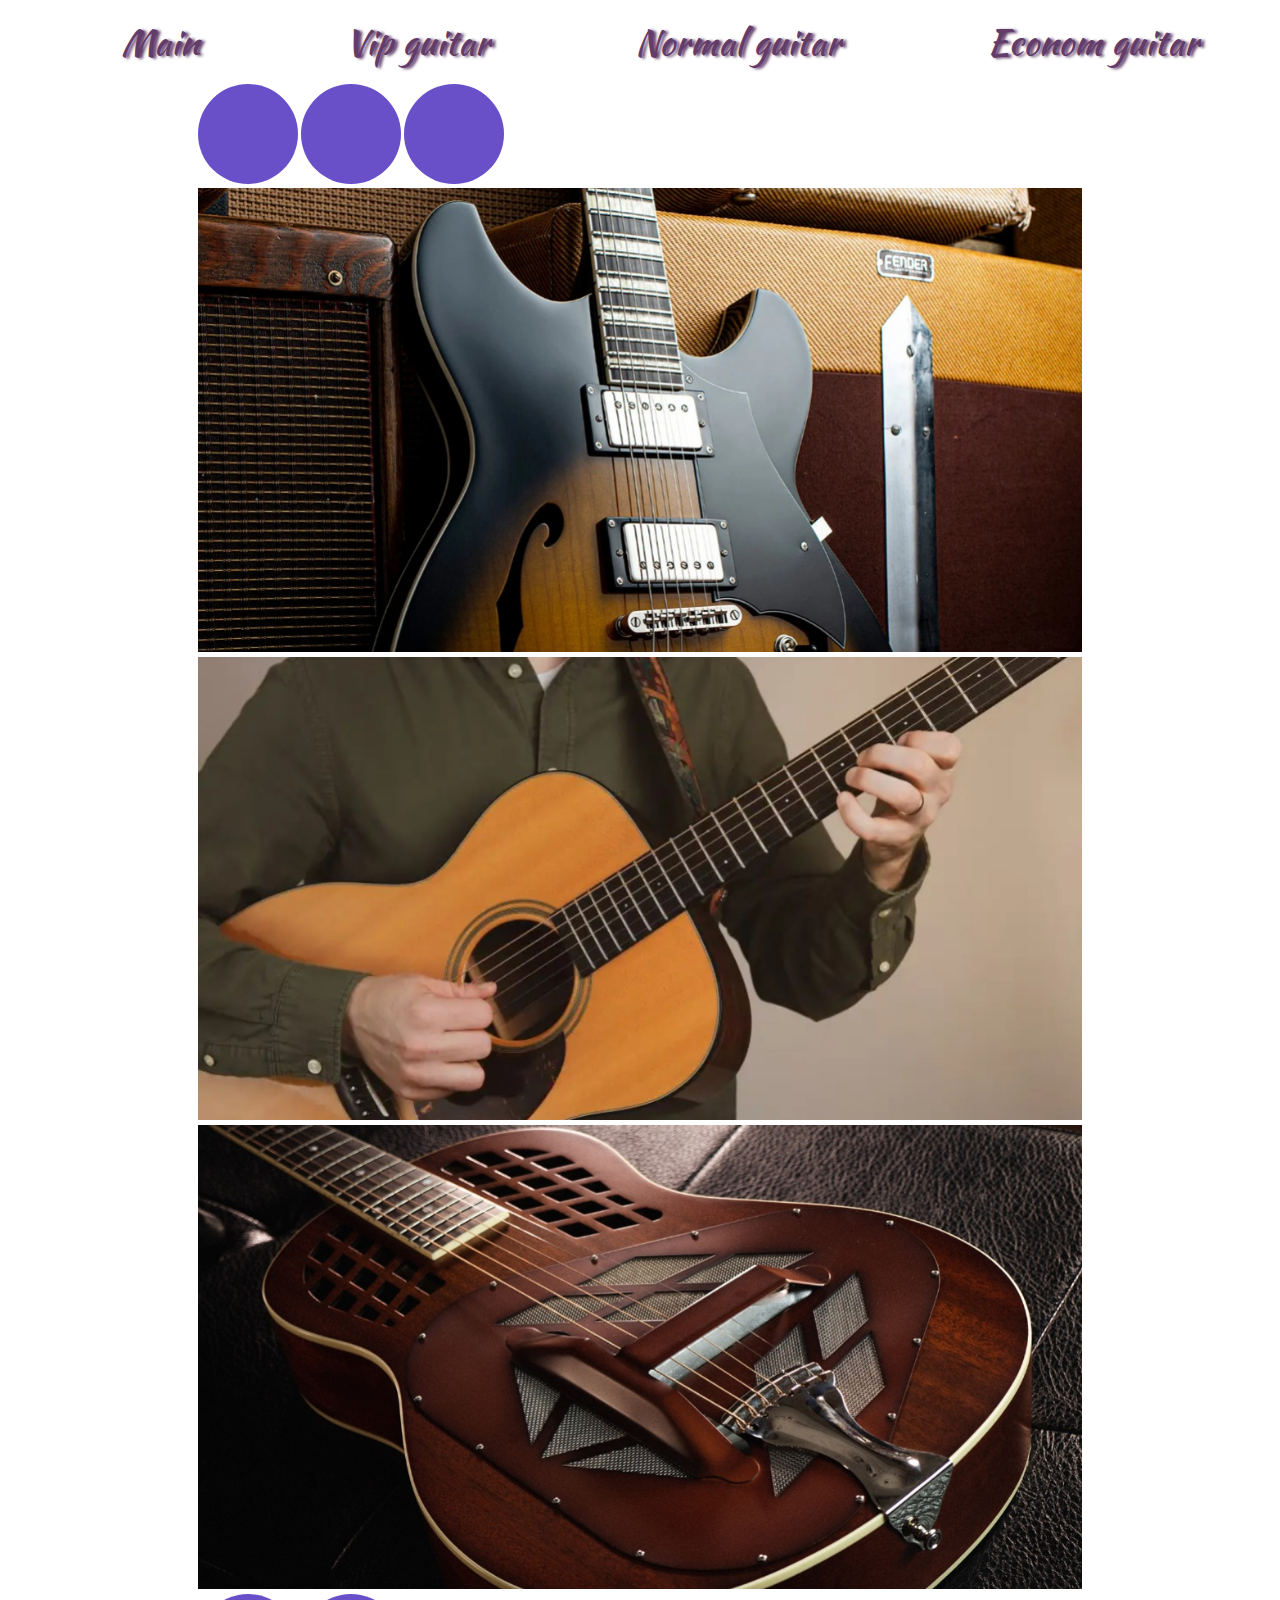
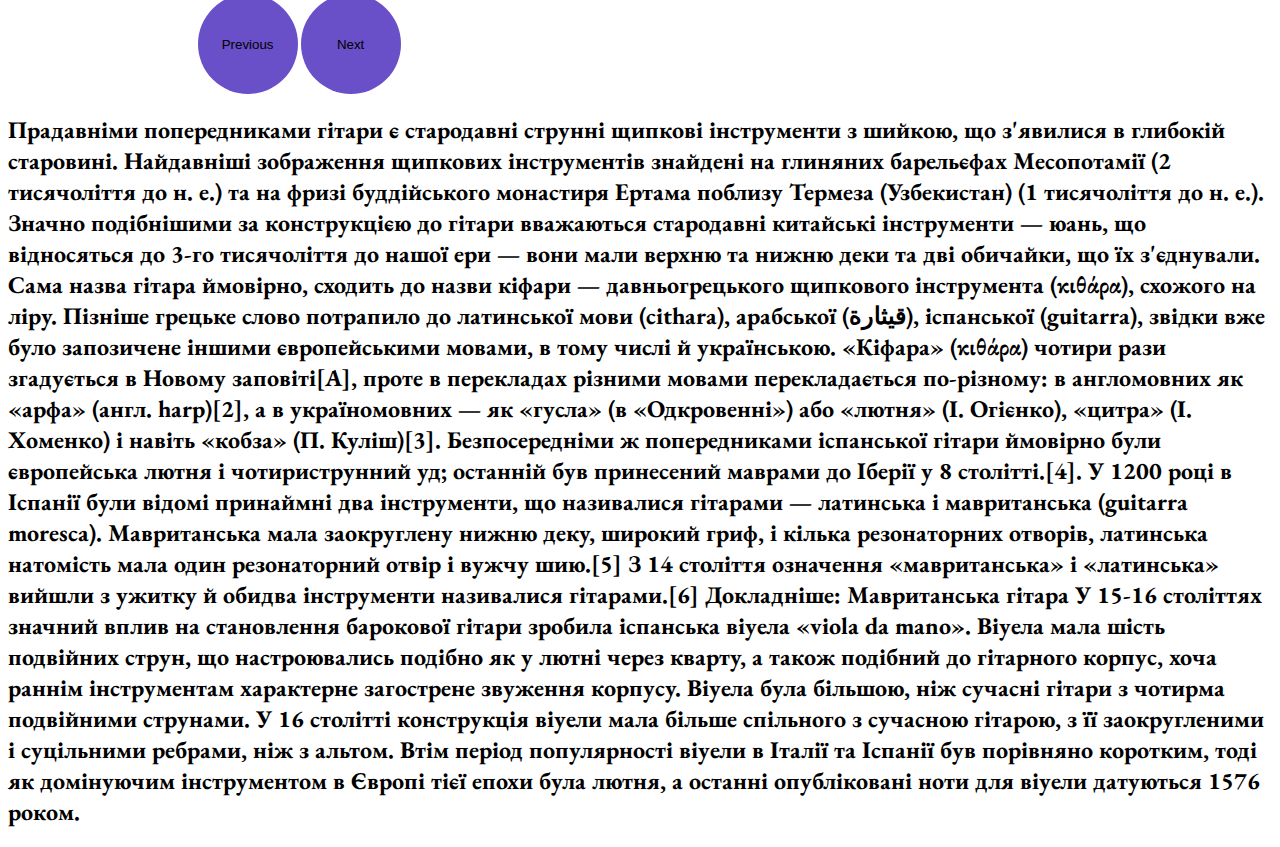
<file: index.html>
<!DOCTYPE html>
<html lang="en">

<head>
    <meta charset="UTF-8">
    <meta http-equiv="X-UA-Compatible" content="IE=edge">
    <meta name="viewport" content="width=, initial-scale=1.0">
    <title>VIPGUITAR</title>
    <link rel="preconnect" href="https://fonts.googleapis.com">
    <link rel="preconnect" href="https://fonts.gstatic.com" crossorigin>
    <link href="https://fonts.googleapis.com/css2?family=Kaushan+Script&display=swap" rel="stylesheet">

    <link href="https://cdn.jsdelivr.net/npm/bootstrap@5.0.2/dist/css/bootstrap.min.css" rel="stylesheet" integrity="sha384-EVSTQN3/azprG1Anm3QDgpJLIm9Nao0Yz1ztcQTwFspd3yD65VohhpuuCOmLASjC" crossorigin="anonymous">
    <link rel="preconnect" href="https://fonts.googleapis.com">
    <link rel="preconnect" href="https://fonts.gstatic.com" crossorigin>
    <link href="https://fonts.googleapis.com/css2?family=EB+Garamond:ital,wght@1,600&display=swap" rel="stylesheet">
    <link rel="stylesheet" href="./style/style.css">
</head>

<body>
    <header>
        <ul class="pages-list">
            <li class="pages-item">
                <a href="./index.html" class="pages-link">Main</a>
            </li>
            <li class="pages-item">
                <a href="./vip.html" class="pages-link">Vip guitar</a>
            </li>
            <li class="pages-item">
                <a href="./normal.html" class="pages-link">Normal guitar</a>
            </li>
            <li class="pages-item">
                <a href="./econom.html" class="pages-link">Econom guitar</a>
            </li>
        </ul>
    </header>
    <div id="carouselExampleIndicators" class="carousel slide main-slider" data-bs-ride="carousel">
        <div class="carousel-indicators">
          <button type="button" data-bs-target="#carouselExampleIndicators" data-bs-slide-to="0" class="active" aria-current="true" aria-label="Slide 1"></button>
          <button type="button" data-bs-target="#carouselExampleIndicators" data-bs-slide-to="1" aria-label="Slide 2"></button>
          <button type="button" data-bs-target="#carouselExampleIndicators" data-bs-slide-to="2" aria-label="Slide 3"></button>
        </div>
        <div class="carousel-inner">
          <div class="carousel-item active">
            <img src="./images/main.jpeg" class="d-block w-100" alt="...">
          </div>
          <div class="carousel-item">
            <img src="./images/main1.jpeg" class="d-block w-100" alt="...">
          </div>
          <div class="carousel-item">
            <img src="./images/main2.jpeg" class="d-block w-100" alt="...">
          </div>
        </div>
        <button class="carousel-control-prev" type="button" data-bs-target="#carouselExampleIndicators" data-bs-slide="prev">
          <span class="carousel-control-prev-icon" aria-hidden="true"></span>
          <span class="visually-hidden">Previous</span>
        </button>
        <button class="carousel-control-next" type="button" data-bs-target="#carouselExampleIndicators" data-bs-slide="next">
          <span class="carousel-control-next-icon" aria-hidden="true"></span>
          <span class="visually-hidden">Next</span>
        </button>
      </div>
    <!-- <div class="box-style">
        <h1 class="main-title">Top guitar</h1>
    </div> -->
    <article class="main-article">
        <!-- <img class="main-photo" src="./images/main.jpeg" alt="Їжа"> -->

        <h2>
            Прадавніми попередниками гітари є стародавні струнні щипкові інструменти з шийкою, що
            з'явилися в глибокій старовині. Найдавніші зображення щипкових інструментів знайдені на глиняних барельєфах
            Месопотамії (2 тисячоліття до н. е.) та на фризі буддійського монастиря Ертама поблизу Термеза (Узбекистан)
            (1 тисячоліття до н. е.). Значно подібнішими за конструкцією до гітари вважаються стародавні китайські
            інструменти — юань, що відносяться до 3-го тисячоліття до нашої ери — вони мали верхню та нижню деки та дві
            обичайки, що їх з'єднували.

            Сама назва гітара ймовірно, сходить до назви кіфари — давньогрецького щипкового інструмента (κιθάρα),
            схожого на ліру. Пізніше грецьке слово потрапило до латинської мови (cithara), арабської (قيثارة),
            іспанської (guitarra), звідки вже було запозичене іншими європейськими мовами, в тому числі й українською.

            «Кіфара» (κιθάρα) чотири рази згадується в Новому заповіті[A], проте в перекладах різними мовами
            перекладається по-різному: в англомовних як «арфа» (англ. harp)[2], а в україномовних — як «гусла» (в
            «Одкровенні») або «лютня» (І. Огієнко), «цитра» (І. Хоменко) і навіть «кобза» (П. Куліш)[3].

            Безпосередніми ж попередниками іспанської гітари ймовірно були європейська лютня і чотириструнний уд;
            останній був принесений маврами до Іберії у 8 столітті.[4].

            У 1200 році в Іспанії були відомі принаймні два інструменти, що називалися гітарами — латинська і
            мавританська (guitarra moresca). Мавританська мала заокруглену нижню деку, широкий гриф, і кілька
            резонаторних отворів, латинська натомість мала один резонаторний отвір і вужчу шию.[5] З 14 століття
            означення «мавританська» і «латинська» вийшли з ужитку й обидва інструменти називалися гітарами.[6]

            Докладніше: Мавританська гітара
            У 15-16 століттях значний вплив на становлення барокової гітари зробила іспанська віуела «viola da mano».
            Віуела мала шість подвійних струн, що настроювались подібно як у лютні через кварту, а також подібний до
            гітарного корпус, хоча раннім інструментам характерне загострене звуження корпусу. Віуела була більшою, ніж
            сучасні гітари з чотирма подвійними струнами. У 16 столітті конструкція віуели мала більше спільного з
            сучасною гітарою, з її заокругленими і суцільними ребрами, ніж з альтом. Втім період популярності віуели в
            Італії та Іспанії був порівняно коротким, тоді як домінуючим інструментом в Європі тієї епохи була лютня, а
            останні опубліковані ноти для віуели датуються 1576 роком.</h2>

    </article>


    <script src="https://cdn.jsdelivr.net/npm/@popperjs/core@2.9.2/dist/umd/popper.min.js" integrity="sha384-IQsoLXl5PILFhosVNubq5LC7Qb9DXgDA9i+tQ8Zj3iwWAwPtgFTxbJ8NT4GN1R8p" crossorigin="anonymous"></script>
    <script src="https://cdn.jsdelivr.net/npm/bootstrap@5.0.2/dist/js/bootstrap.min.js" integrity="sha384-cVKIPhGWiC2Al4u+LWgxfKTRIcfu0JTxR+EQDz/bgldoEyl4H0zUF0QKbrJ0EcQF" crossorigin="anonymous"></script>
</body>

</html>
</file>
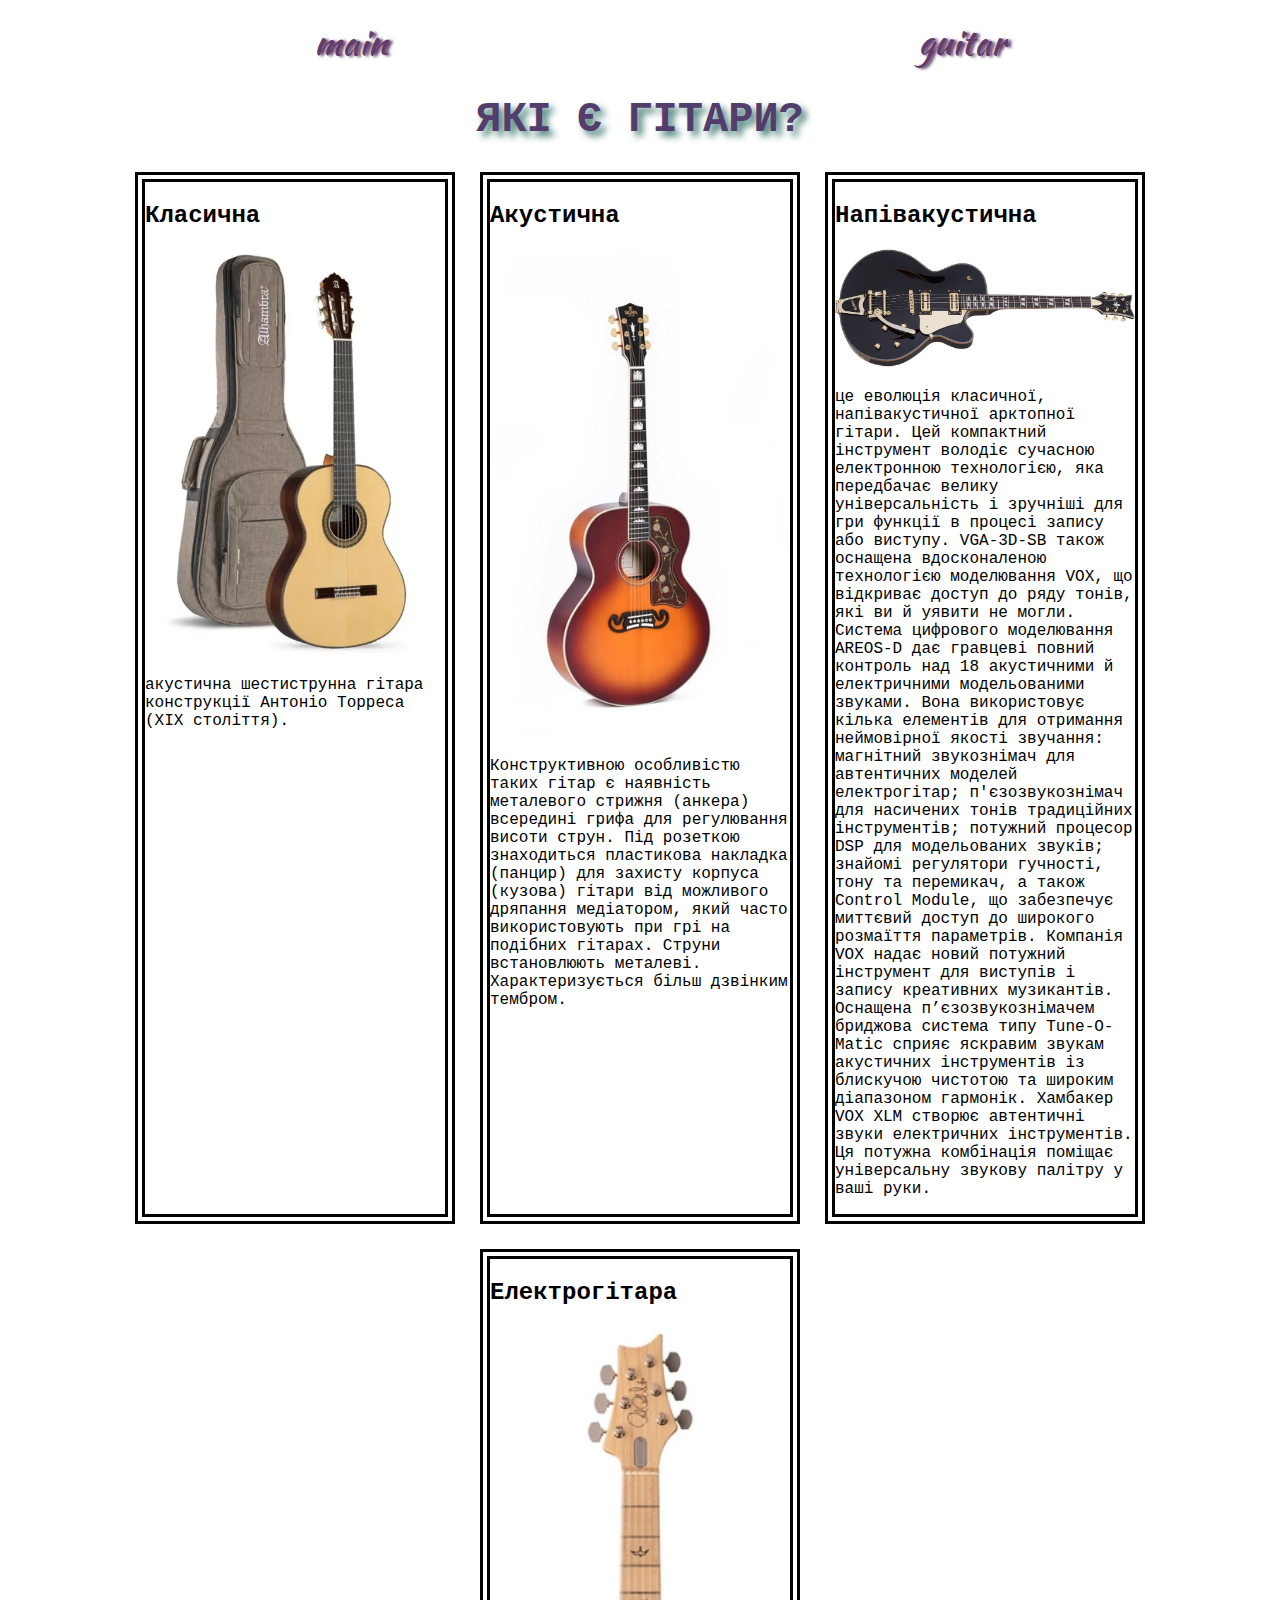
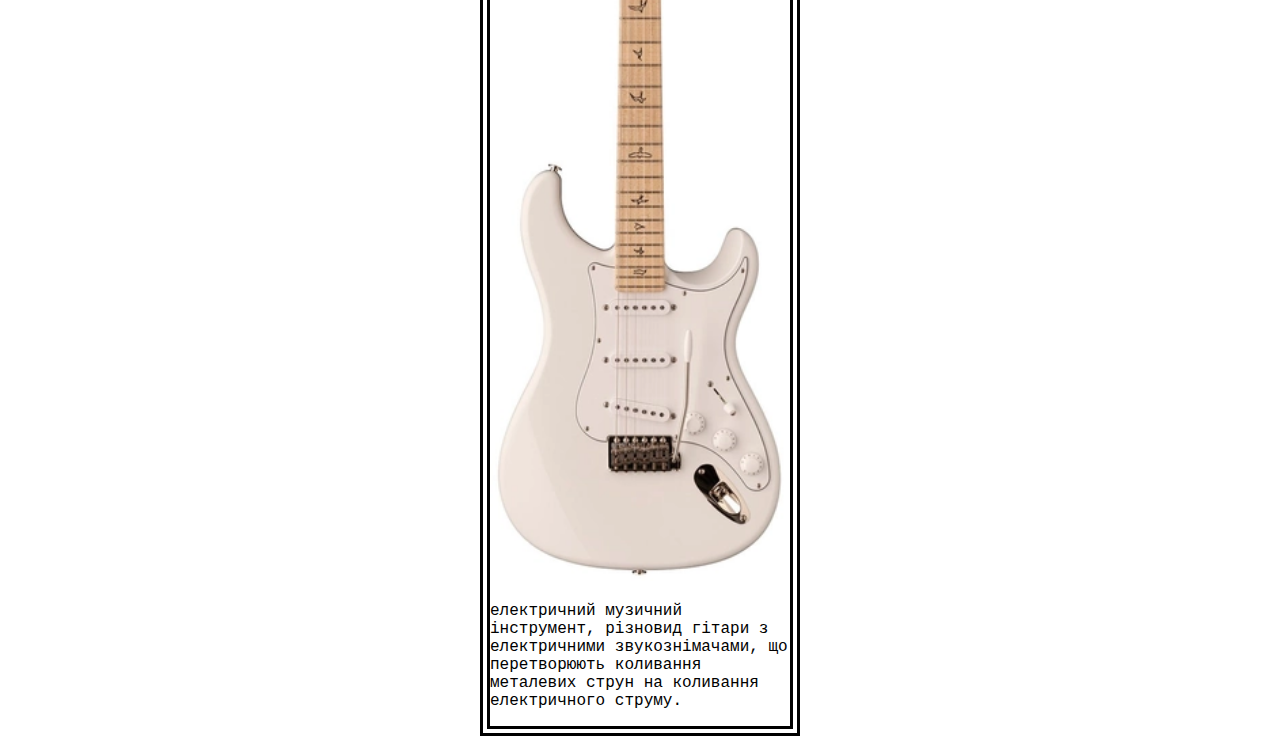
<file: breads.html>
<!DOCTYPE html>
<html lang="en">

<head>
    <meta charset="UTF-8">
    <meta http-equiv="X-UA-Compatible" content="IE=edge">
    <meta name="viewport" content="width=device-width, initial-scale=1.0">
    <title>Document</title>
    <link rel="preconnect" href="https://fonts.googleapis.com">
    <link rel="preconnect" href="https://fonts.gstatic.com" crossorigin>
    <link href="https://fonts.googleapis.com/css2?family=Kaushan+Script&display=swap" rel="stylesheet">
    <link rel="stylesheet" href="./style/style.css">
</head>

<body>
    <header>
        <ul class="pages-list">
            <li class="pages-item">
                <a href="./index.html" class="pages-link">main</a>
            </li>
            <li class="pages-item">
                <a href="./breads.html" class="pages-link">guitar</a>
            </li>
        </ul>
    </header>

    <body>
        <h1 class="main-title">Які є гітари?</h1>
        <ul class="top-dish">
            <li class="card-dish">
                <article>
                    <h2>Класична</h2>
                    <img src="./images/top1.jpeg" alt="класична">
                    <p>акустична шестиструнна гітара конструкції Антоніо Торреса (XIX століття).</p>
                    <a target="_blank" href=""></a>
                </article>
                <div class="overlay">
                    <button><a href="https://rozetka.com.ua/369134463/p369134463/"><h2>Купити Зараз</h2></a></button>
                </div>
            </li>

            <li class="card-dish">
                <article>
                    <h2>Акустична</h2>
                    <img src="./images/top2.jpeg" alt="Акустична">
                    <p>Конструктивною особливістю таких гітар є наявність металевого стрижня (анкера) всередині грифа
                        для регулювання висоти струн. Під розеткою знаходиться пластикова накладка (панцир) для захисту
                        корпуса (кузова) гітари від можливого дряпання медіатором, який часто використовують при грі на
                        подібних гітарах. Струни встановлюють металеві. Характеризується більш дзвінким тембром.
                    </p>
                    <a target="_blank" href=""></a>
                </article>
                <div class="overlay">
                    <button><a href="https://rozetka.com.ua/353524014/p353524014/"><h2>Купити Зараз</h2></a></button>
                </div>
            </li>



            <li class="card-dish">
                <article>
                    <h2>Напівакустична</h2>
                    <img src="./images/top3.jpeg" alt="Напівакустична">
                    <p>це еволюція класичної, напівакустичної арктопної гітари. Цей компактний інструмент володіє
                        сучасною електронною технологією, яка передбачає велику універсальність і зручніші для гри
                        функції в процесі запису або виступу. VGA-3D-SB також оснащена вдосконаленою технологією
                        моделювання VOX, що відкриває доступ до ряду тонів, які ви й уявити не могли.

                        Система цифрового моделювання AREOS-D дає гравцеві повний контроль над 18 акустичними й
                        електричними модельованими звуками. Вона використовує кілька елементів для отримання неймовірної
                        якості звучання: магнітний звукознімач для автентичних моделей електрогітар; п'єзозвукознімач
                        для насичених тонів традиційних інструментів; потужний процесор DSP для модельованих звуків;
                        знайомі регулятори гучності, тону та перемикач, а також Control Module, що забезпечує миттєвий
                        доступ до широкого розмаїття параметрів. Компанія VOX надає новий потужний інструмент для
                        виступів і запису креативних музикантів.

                        Оснащена п’єзозвукознімачем бриджова система типу Tune-O-Matic сприяє яскравим звукам акустичних
                        інструментів із блискучою чистотою та широким діапазоном гармонік. Хамбакер VOX XLM створює
                        автентичні звуки електричних інструментів. Ця потужна комбінація поміщає універсальну звукову
                        палітру у ваші руки.

                    </p>
                    <a target="_blank" href=""></a>
                </article>
                <div class="overlay">
                    <button><a href="https://muzline.ua/uk/napivakustichna-gitara-schecter-coupe-g-blk/"><h2>Купити Зараз</h2></a></button>
                </div>
            </li>

            <li class="card-dish">
                <article>
                    <h2>Електрогітара</h2>
                    <img src="./images/top4.jpeg" alt="електрогітара">
                    <p>електричний музичний інструмент, різновид гітари з електричними звукознімачами, що перетворюють
                        коливання металевих струн на коливання електричного струму.</p>
                    <a target="_blank" href=""></a>
                </article>
                <div class="overlay">
                    <button><a href="https://rozetka.com.ua/360521367/p360521367/"><h2>Купити Зараз</h2></a></button>
                </div>
            </li>
        </ul>
        <script src="https://unpkg.com/aos@2.3.1/dist/aos.js"></script>
        <script>
            AOS.init();
        </script>
    </body>

</html>
</file>
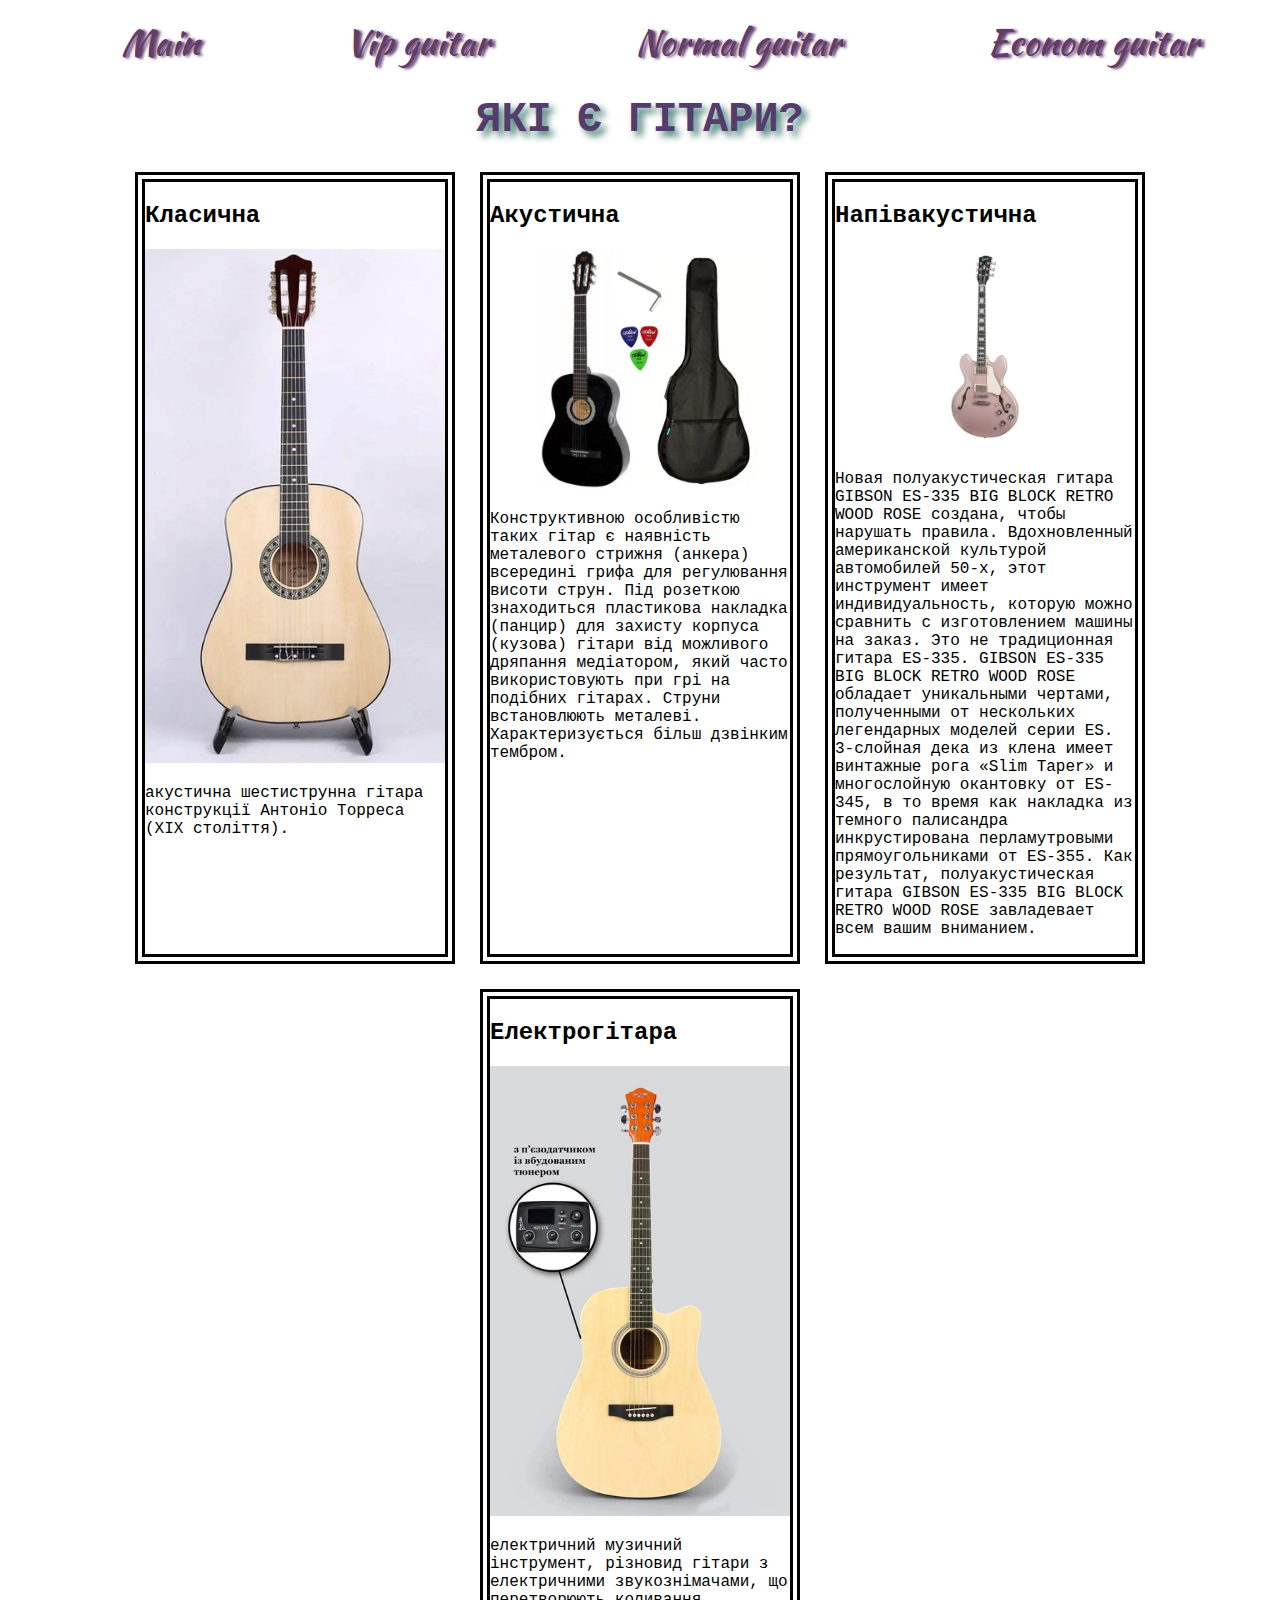
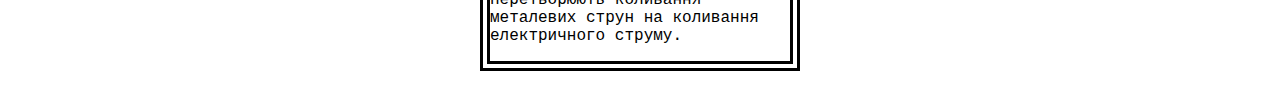
<file: econom.html>
<!DOCTYPE html>
<html lang="en">

<head>
    <meta charset="UTF-8">
    <meta http-equiv="X-UA-Compatible" content="IE=edge">
    <meta name="viewport" content="width=, initial-scale=1.0">
    <title>VIPGUITAR</title>
    <link rel="preconnect" href="https://fonts.googleapis.com">
    <link rel="preconnect" href="https://fonts.gstatic.com" crossorigin>
    <link href="https://fonts.googleapis.com/css2?family=Kaushan+Script&display=swap" rel="stylesheet">

    <link href="https://cdn.jsdelivr.net/npm/bootstrap@5.0.2/dist/css/bootstrap.min.css" rel="stylesheet" integrity="sha384-EVSTQN3/azprG1Anm3QDgpJLIm9Nao0Yz1ztcQTwFspd3yD65VohhpuuCOmLASjC" crossorigin="anonymous">
    <link rel="preconnect" href="https://fonts.googleapis.com">
    <link rel="preconnect" href="https://fonts.gstatic.com" crossorigin>
    <link href="https://fonts.googleapis.com/css2?family=EB+Garamond:ital,wght@1,600&display=swap" rel="stylesheet">
    <link rel="stylesheet" href="./style/style.css">
</head>

<body>
    <header>
        <ul class="pages-list">
            <li class="pages-item">
                <a href="./index.html" class="pages-link">Main</a>
            </li>
            <li class="pages-item">
                <a href="./vip.html" class="pages-link">Vip guitar</a>
            </li>
            <li class="pages-item">
                <a href="./normal.html" class="pages-link">Normal guitar</a>
            </li>
            <li class="pages-item">
                <a href="./econom.html" class="pages-link">Econom guitar</a>
            </li>
        </ul>
    </header>

    <body>
        <h1 class="main-title">Які є гітари?</h1>
        <ul class="top-dish">
            <li class="card-dish">
                <article>
                    <h2>Класична</h2>
                    <img src="./images/econom1.jpeg" alt="класична">
                    <p>акустична шестиструнна гітара конструкції Антоніо Торреса (XIX століття).</p>
                    <a target="_blank" href=""></a>
                </article>
                <div class="overlay">
                    <button><a href="https://rozetka.com.ua/368347611/p368347611/">
                            <h2>Купити Зараз</h2>
                        </a></button>
                </div>
            </li>

            <li class="card-dish">
                <article>
                    <h2>Акустична</h2>
                    <img src="./images/econom2.jpeg" alt="Акустична">
                    <p>Конструктивною особливістю таких гітар є наявність металевого стрижня (анкера) всередині грифа
                        для регулювання висоти струн. Під розеткою знаходиться пластикова накладка (панцир) для захисту
                        корпуса (кузова) гітари від можливого дряпання медіатором, який часто використовують при грі на
                        подібних гітарах. Струни встановлюють металеві. Характеризується більш дзвінким тембром.
                    </p>
                    <a target="_blank" href=""></a>
                </article>
                <div class="overlay">
                    <button><a href="https://rozetka.com.ua/234461965/p234461965/">
                            <h2>Купити Зараз</h2>
                        </a></button>
                </div>
            </li>



            <li class="card-dish">
                <article>
                    <h2>Напівакустична</h2>
                    <img src="./images/econom3.jpeg" alt="Напівакустична">
                    <p>Новая полуакустическая гитара GIBSON ES-335 BIG BLOCK RETRO WOOD ROSE создана, чтобы нарушать
                        правила. Вдохновленный американской культурой автомобилей 50-х, этот инструмент имеет
                        индивидуальность, которую можно сравнить с изготовлением машины на заказ. Это не традиционная
                        гитара ES-335. GIBSON ES-335 BIG BLOCK RETRO WOOD ROSE обладает уникальными чертами, полученными
                        от нескольких легендарных моделей серии ES. 3-слойная дека из клена имеет винтажные рога «Slim
                        Taper» и многослойную окантовку от ES-345, в то время как накладка из темного палисандра
                        инкрустирована перламутровыми прямоугольниками от ES-355. Как результат, полуакустическая гитара
                        GIBSON ES-335 BIG BLOCK RETRO WOOD ROSE завладевает всем вашим вниманием.

                    </p>
                    <a target="_blank" href=""></a>
                </article>
                <div class="overlay">
                    <button><a href="https://rozetka.com.ua/211320523/p211320523/">
                            <h2>Купити Зараз</h2>
                        </a></button>
                </div>
            </li>

            <li class="card-dish">
                <article>
                    <h2>Електрогітара</h2>
                    <img src="./images/econom4.jpeg" alt="електрогітара">
                    <p>електричний музичний інструмент, різновид гітари з електричними звукознімачами, що перетворюють
                        коливання металевих струн на коливання електричного струму.</p>
                    <a target="_blank" href=""></a>
                </article>
                <div class="overlay">
                    <button><a href="https://rozetka.com.ua/375646176/p375646176/">
                            <h2>Купити Зараз</h2>
                        </a></button>
                </div>
            </li>
        </ul>
        <script src="https://unpkg.com/aos@2.3.1/dist/aos.js"></script>
        <script>
            AOS.init();
        </script>
    </body>

</html>
</file>
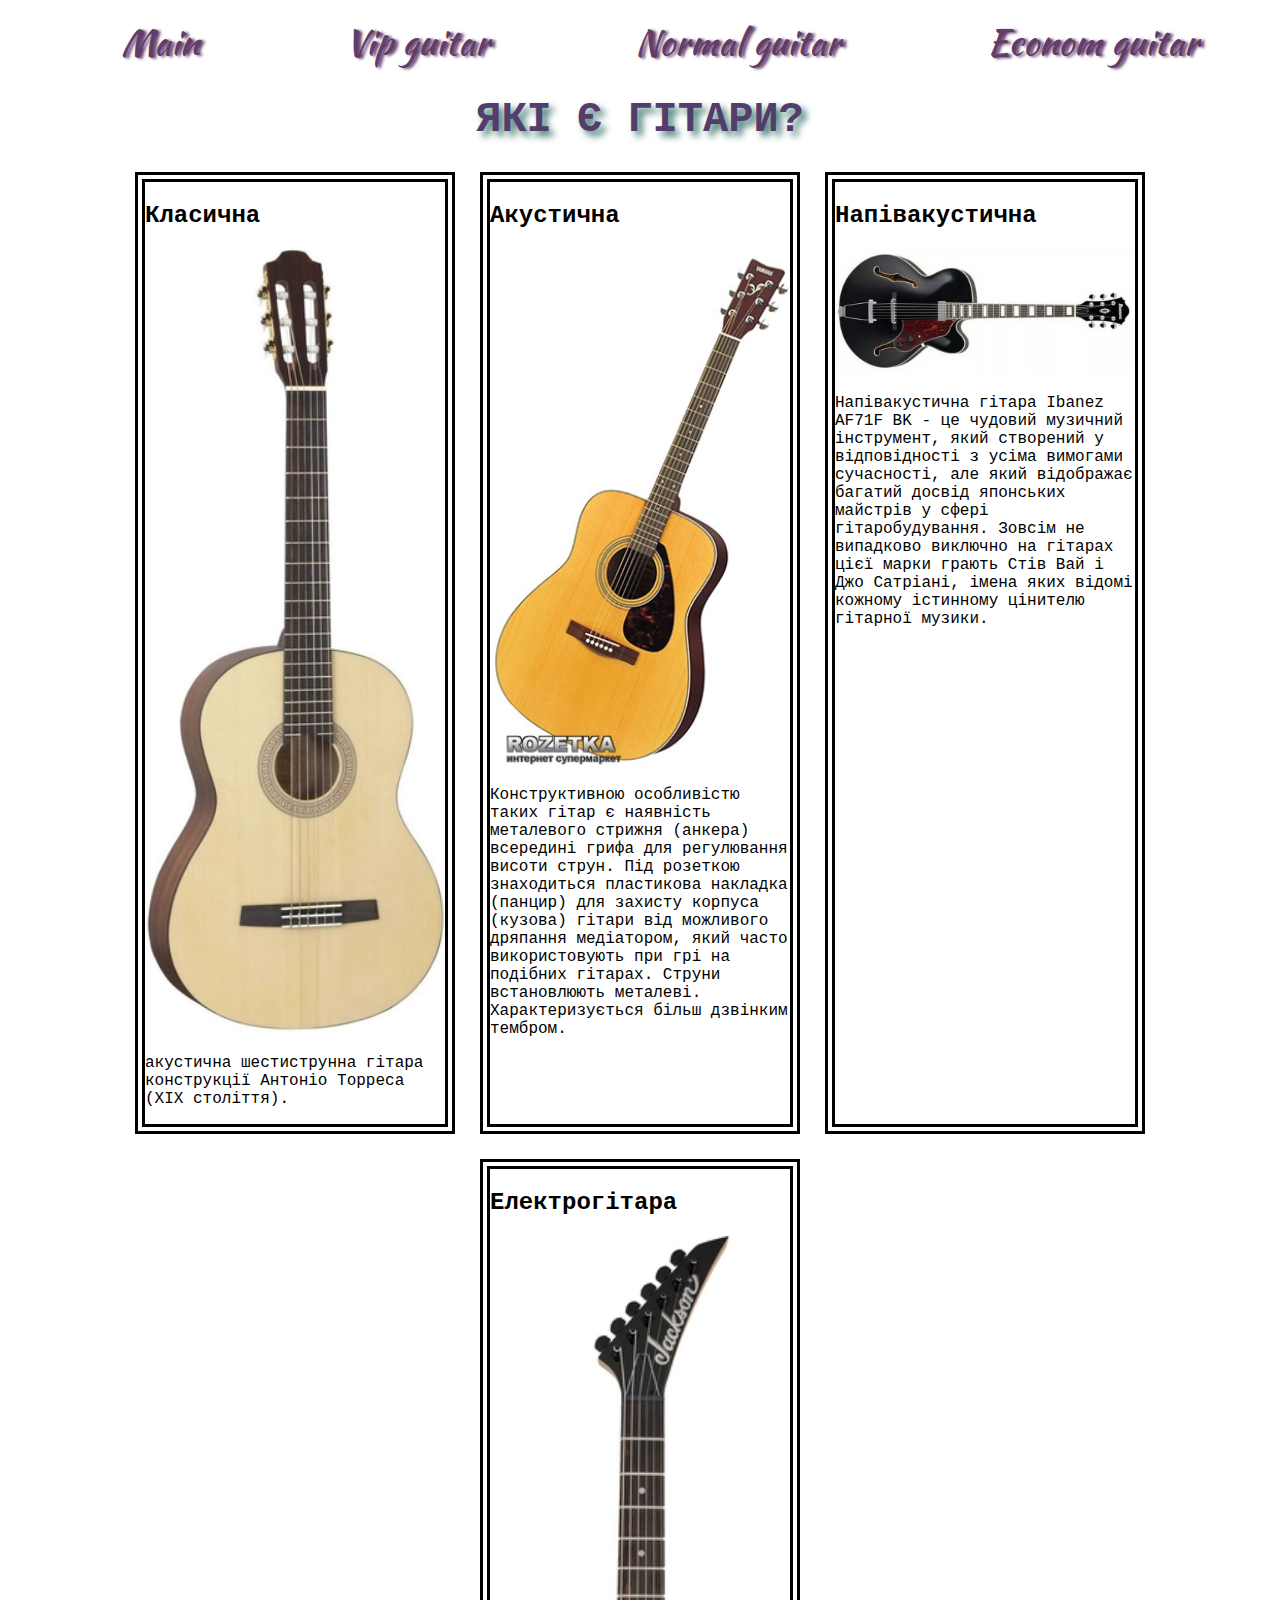
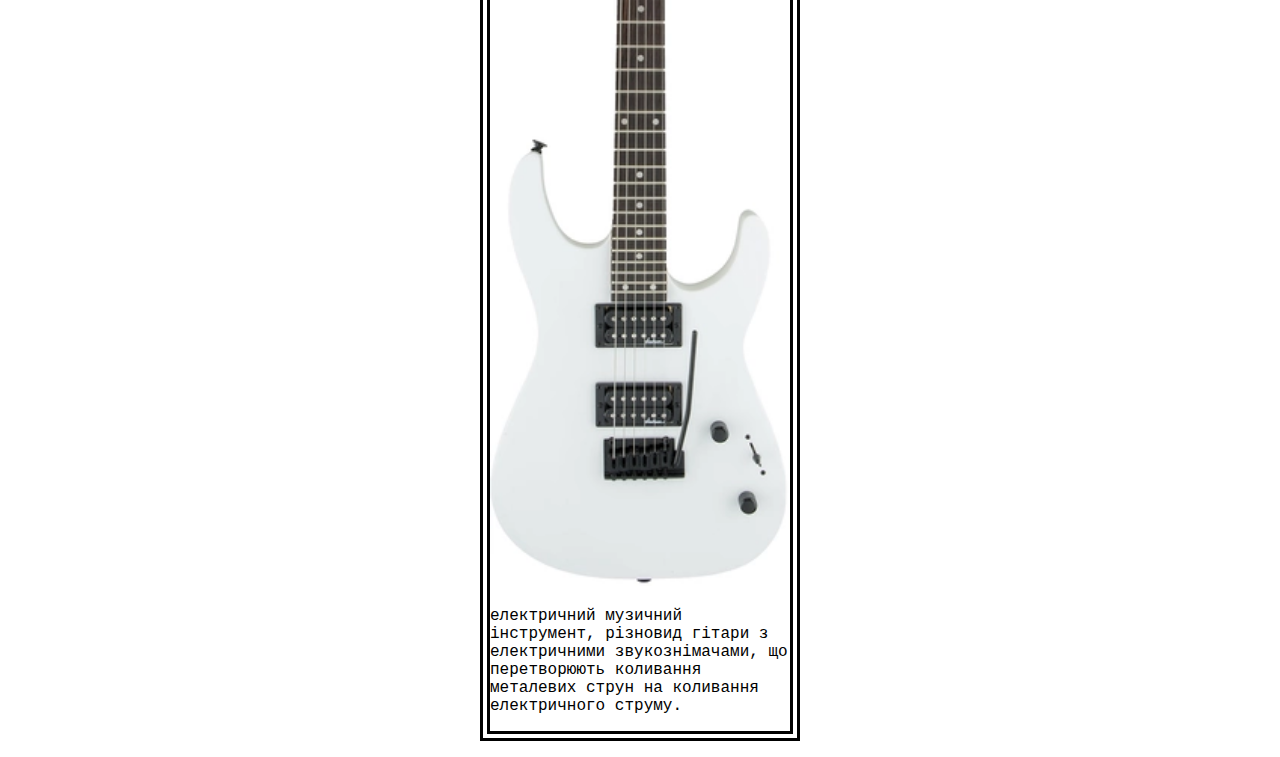
<file: normal.html>
<!DOCTYPE html>
<html lang="en">

<head>
    <meta charset="UTF-8">
    <meta http-equiv="X-UA-Compatible" content="IE=edge">
    <meta name="viewport" content="width=, initial-scale=1.0">
    <title>VIPGUITAR</title>
    <link rel="preconnect" href="https://fonts.googleapis.com">
    <link rel="preconnect" href="https://fonts.gstatic.com" crossorigin>
    <link href="https://fonts.googleapis.com/css2?family=Kaushan+Script&display=swap" rel="stylesheet">

    <link href="https://cdn.jsdelivr.net/npm/bootstrap@5.0.2/dist/css/bootstrap.min.css" rel="stylesheet" integrity="sha384-EVSTQN3/azprG1Anm3QDgpJLIm9Nao0Yz1ztcQTwFspd3yD65VohhpuuCOmLASjC" crossorigin="anonymous">
    <link rel="preconnect" href="https://fonts.googleapis.com">
    <link rel="preconnect" href="https://fonts.gstatic.com" crossorigin>
    <link href="https://fonts.googleapis.com/css2?family=EB+Garamond:ital,wght@1,600&display=swap" rel="stylesheet">
    <link rel="stylesheet" href="./style/style.css">
</head>

<body>
    <header>
        <ul class="pages-list">
            <li class="pages-item">
                <a href="./index.html" class="pages-link">Main</a>
            </li>
            <li class="pages-item">
                <a href="./vip.html" class="pages-link">Vip guitar</a>
            </li>
            <li class="pages-item">
                <a href="./normal.html" class="pages-link">Normal guitar</a>
            </li>
            <li class="pages-item">
                <a href="./econom.html" class="pages-link">Econom guitar</a>
            </li>
        </ul>
    </header>

    <body>
        <h1 class="main-title">Які є гітари?</h1>
        <ul class="top-dish">
            <li class="card-dish">
                <article>
                    <h2>Класична</h2>
                    <img src="./images/normal1.jpeg" alt="класична">
                    <p>акустична шестиструнна гітара конструкції Антоніо Торреса (XIX століття).</p>
                    <a target="_blank" href=""></a>
                </article>
                <div class="overlay">
                    <button><a href="https://rozetka.com.ua/114847981/p114847981/">
                            <h2>Купити Зараз</h2>
                        </a></button>
                </div>
            </li>

            <li class="card-dish">
                <article>
                    <h2>Акустична</h2>
                    <img src="./images/normal2.jpeg" alt="Акустична">
                    <p>Конструктивною особливістю таких гітар є наявність металевого стрижня (анкера) всередині грифа
                        для регулювання висоти струн. Під розеткою знаходиться пластикова накладка (панцир) для захисту
                        корпуса (кузова) гітари від можливого дряпання медіатором, який часто використовують при грі на
                        подібних гітарах. Струни встановлюють металеві. Характеризується більш дзвінким тембром.
                    </p>
                    <a target="_blank" href=""></a>
                </article>
                <div class="overlay">
                    <button><a href="https://rozetka.com.ua/353524014/p353524014/">
                            <h2>Купити Зараз</h2>
                        </a></button>
                </div>
            </li>



            <li class="card-dish">
                <article>
                    <h2>Напівакустична</h2>
                    <img src="./images/normal3.jpeg" alt="Напівакустична">
                    <p>
                        Напівакустична гітара Ibanez AF71F BK - це чудовий музичний інструмент, який створений у
                        відповідності з усіма вимогами сучасності, але який відображає багатий досвід японських майстрів
                        у сфері гітаробудування. Зовсім не випадково виключно на гітарах цієї марки грають Стів Вай і
                        Джо Сатріані, імена яких відомі кожному істинному цінителю гітарної музики.

                    </p>
                    <a target="_blank" href=""></a>
                </article>
                <div class="overlay">
                    <button><a href="https://muzline.ua/uk/napivakustichna-gitara-ibanez-af71f-bk/">
                            <h2>Купити Зараз</h2>
                        </a></button>
                </div>
            </li>

            <li class="card-dish">
                <article>
                    <h2>Електрогітара</h2>
                    <img src="./images/normal4.jpeg" alt="електрогітара">
                    <p>електричний музичний інструмент, різновид гітари з електричними звукознімачами, що перетворюють
                        коливання металевих струн на коливання електричного струму.</p>
                    <a target="_blank" href=""></a>
                </article>
                <div class="overlay">
                    <button><a href="https://rozetka.com.ua/367072200/p367072200/">
                            <h2>Купити Зараз</h2>
                        </a></button>
                </div>
            </li>
        </ul>
        <script src="https://unpkg.com/aos@2.3.1/dist/aos.js"></script>
        <script>
            AOS.init();
        </script>
    </body>

</html>
</file>
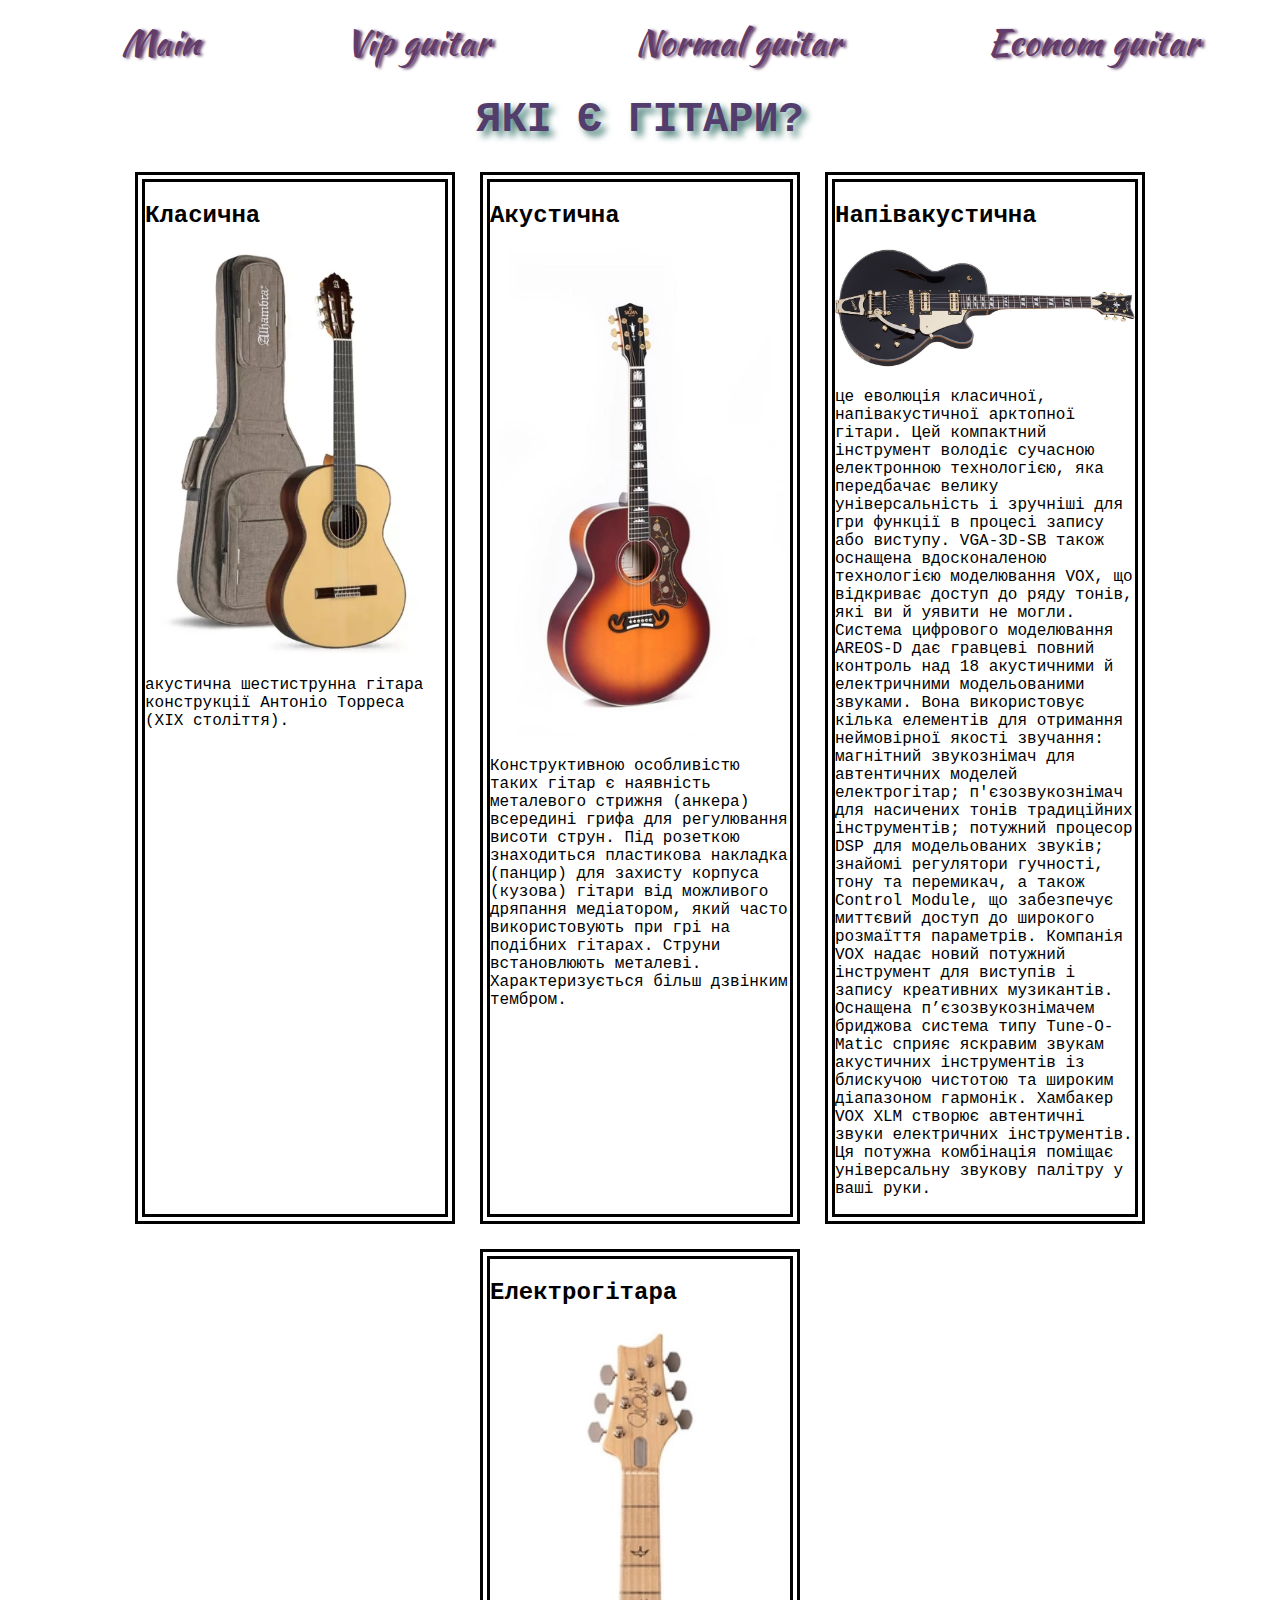
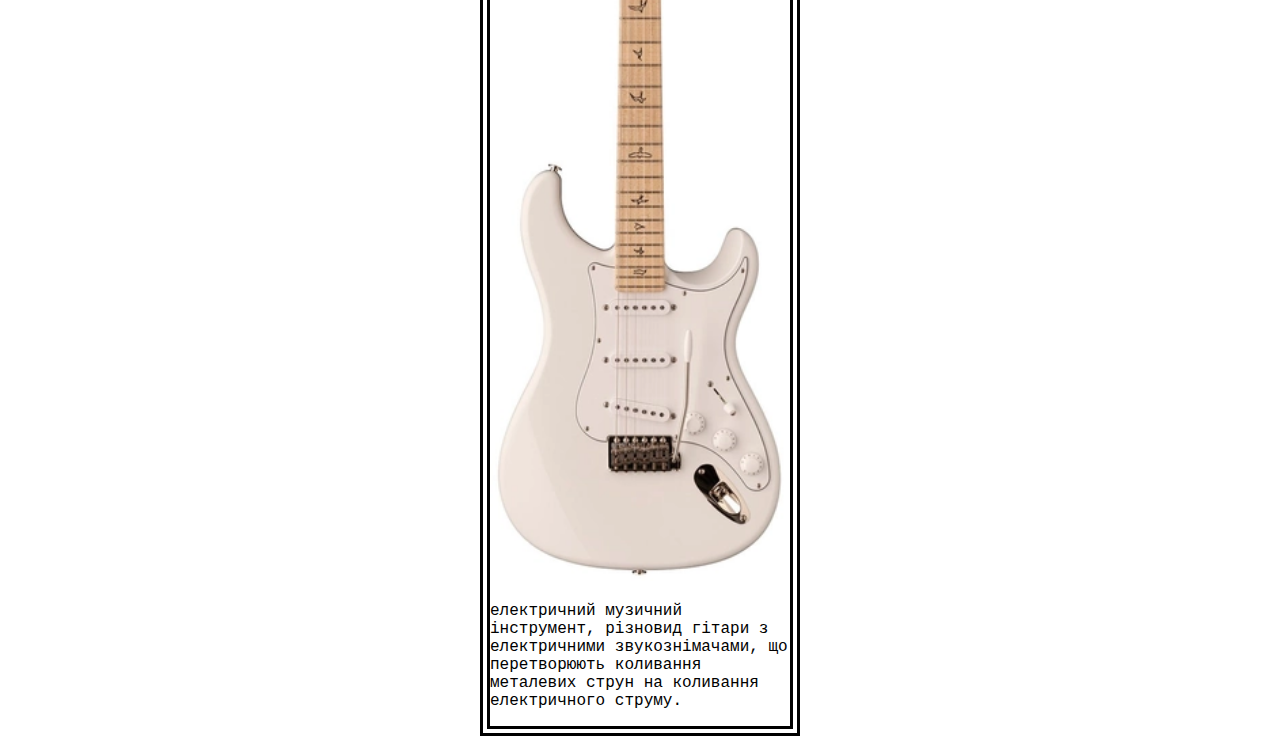
<file: vip.html>
<!DOCTYPE html>
<html lang="en">

<head>
    <meta charset="UTF-8">
    <meta http-equiv="X-UA-Compatible" content="IE=edge">
    <meta name="viewport" content="width=, initial-scale=1.0">
    <title>VIPGUITAR</title>
    <link rel="preconnect" href="https://fonts.googleapis.com">
    <link rel="preconnect" href="https://fonts.gstatic.com" crossorigin>
    <link href="https://fonts.googleapis.com/css2?family=Kaushan+Script&display=swap" rel="stylesheet">

    <link href="https://cdn.jsdelivr.net/npm/bootstrap@5.0.2/dist/css/bootstrap.min.css" rel="stylesheet" integrity="sha384-EVSTQN3/azprG1Anm3QDgpJLIm9Nao0Yz1ztcQTwFspd3yD65VohhpuuCOmLASjC" crossorigin="anonymous">
    <link rel="preconnect" href="https://fonts.googleapis.com">
    <link rel="preconnect" href="https://fonts.gstatic.com" crossorigin>
    <link href="https://fonts.googleapis.com/css2?family=EB+Garamond:ital,wght@1,600&display=swap" rel="stylesheet">
    <link rel="stylesheet" href="./style/style.css">
</head>

<body>
    <header>
        <ul class="pages-list">
            <li class="pages-item">
                <a href="./index.html" class="pages-link">Main</a>
            </li>
            <li class="pages-item">
                <a href="./vip.html" class="pages-link">Vip guitar</a>
            </li>
            <li class="pages-item">
                <a href="./normal.html" class="pages-link">Normal guitar</a>
            </li>
            <li class="pages-item">
                <a href="./econom.html" class="pages-link">Econom guitar</a>
            </li>
        </ul>
    </header>

    <body>
        <h1 class="main-title">Які є гітари?</h1>
        <ul class="top-dish">
            <li class="card-dish">
                <article>
                    <h2>Класична</h2>
                    <img src="./images/vip1.jpeg" alt="класична">
                    <p>акустична шестиструнна гітара конструкції Антоніо Торреса (XIX століття).</p>
                    <a target="_blank" href=""></a>
                </article>
                <div class="overlay">
                    <button><a href="https://rozetka.com.ua/369134463/p369134463/">
                            <h2>Купити Зараз</h2>
                        </a></button>
                </div>
            </li>

            <li class="card-dish">
                <article>
                    <h2>Акустична</h2>
                    <img src="./images/vip2.jpeg" alt="Акустична">
                    <p>Конструктивною особливістю таких гітар є наявність металевого стрижня (анкера) всередині грифа
                        для регулювання висоти струн. Під розеткою знаходиться пластикова накладка (панцир) для захисту
                        корпуса (кузова) гітари від можливого дряпання медіатором, який часто використовують при грі на
                        подібних гітарах. Струни встановлюють металеві. Характеризується більш дзвінким тембром.
                    </p>
                    <a target="_blank" href=""></a>
                </article>
                <div class="overlay">
                    <button><a href="https://rozetka.com.ua/353524014/p353524014/">
                            <h2>Купити Зараз</h2>
                        </a></button>
                </div>
            </li>



            <li class="card-dish">
                <article>
                    <h2>Напівакустична</h2>
                    <img src="./images/vip3.jpeg" alt="Напівакустична">
                    <p>це еволюція класичної, напівакустичної арктопної гітари. Цей компактний інструмент володіє
                        сучасною електронною технологією, яка передбачає велику універсальність і зручніші для гри
                        функції в процесі запису або виступу. VGA-3D-SB також оснащена вдосконаленою технологією
                        моделювання VOX, що відкриває доступ до ряду тонів, які ви й уявити не могли.

                        Система цифрового моделювання AREOS-D дає гравцеві повний контроль над 18 акустичними й
                        електричними модельованими звуками. Вона використовує кілька елементів для отримання неймовірної
                        якості звучання: магнітний звукознімач для автентичних моделей електрогітар; п'єзозвукознімач
                        для насичених тонів традиційних інструментів; потужний процесор DSP для модельованих звуків;
                        знайомі регулятори гучності, тону та перемикач, а також Control Module, що забезпечує миттєвий
                        доступ до широкого розмаїття параметрів. Компанія VOX надає новий потужний інструмент для
                        виступів і запису креативних музикантів.

                        Оснащена п’єзозвукознімачем бриджова система типу Tune-O-Matic сприяє яскравим звукам акустичних
                        інструментів із блискучою чистотою та широким діапазоном гармонік. Хамбакер VOX XLM створює
                        автентичні звуки електричних інструментів. Ця потужна комбінація поміщає універсальну звукову
                        палітру у ваші руки.

                    </p>
                    <a target="_blank" href=""></a>
                </article>
                <div class="overlay">
                    <button><a href="https://muzline.ua/uk/napivakustichna-gitara-schecter-coupe-g-blk/">
                            <h2>Купити Зараз</h2>
                        </a></button>
                </div>
            </li>

            <li class="card-dish">
                <article>
                    <h2>Електрогітара</h2>
                    <img src="./images/vip4.jpeg" alt="електрогітара">
                    <p>електричний музичний інструмент, різновид гітари з електричними звукознімачами, що
                        перетворюють
                        коливання металевих струн на коливання електричного струму.</p>
                    <a target="_blank" href=""></a>
                </article>
                <div class="overlay">
                    <button><a href="https://rozetka.com.ua/360521367/p360521367/">
                            <h2>Купити Зараз</h2>
                        </a></button>
                </div>
            </li>
        </ul>
        <script src="https://unpkg.com/aos@2.3.1/dist/aos.js"></script>
        <script>
            AOS.init();
        </script>
    </body>

</html>
</file>
<file: style/style.css>
.main-title {
    color: rgb(82, 61, 108);
    font-family: "Courier New", Courier, monospace;
    text-align: center;
    font-size: 42px;
    text-transform: uppercase;
    text-shadow: 5px 5px 7px rgb(63, 120, 111);
  }

  .main-photo {
    margin-left: auto;
    margin-right: auto;
    display: block;
  }

  body {
    /* background-image:linear-gradient(to right bottom, skyblue, violet, gold, orange); */
    background-image: radial-gradient(ellipse at top center,
        rgb(255, 255, 255),
     );
  }

  .box-style {
    border: 7px solid rgb(0, 0, 0);
    width: 800px;
    height: 300px;
    margin-left: auto;
    margin-right: auto;
    background-image: radial-gradient(circle at center,
        white);
    padding-top: 200px;
    margin-top: 50px;
    margin-bottom: 50px;
    transform: rotate3d(1, 1, 1, 0deg);
    transition: transform 4s linear 450ms;
  }

  .card-dish {
    border: 10px double rgb(0, 0, 0);
    width: 300px;
    color: rgb(0, 0, 0);
    font-family: "Courier New", Courier, monospace;
    position: relative;
  }

  .top-dish {
    list-style: none;
    display: flex;
    flex-wrap: wrap;
    justify-content: center;
    padding: 0;
    gap: 25px;
  }

  .pages-list {
    display: flex;
    justify-content: space-around;
    list-style: none;

  }

  .pages-link {
    font-family: 'Kaushan Script';
    text-decoration: none;
    color: rgb(98, 61, 106);
    text-shadow: 3px 1px 3px rgb(98, 61, 106);
    font-size: 36px;
  }
  .pages-link:hover{
    color: rgb(98, 61, 106);
  }

  .overlay {
    position: absolute;
    top: 0;
    left: 0;
    width: 100%;
    height: 100%;
    background-color: rgba(162, 147, 169, 0.5);
    display: flex;
    align-items: center;
    justify-content: center;
    opacity: 0;
  }

  .card-dish:hover .overlay {
    opacity: 1;
  }

  img {
    width: 100%;
  }

  .dogs-card:hover {
    box-shadow: 1px 2px 8px 5px rgb(129, 40, 255);
  }

  button {
    background-color: rgba(59, 25, 183, 0.763);
    color: black;
    border: none;
    width: 100px;
    height: 100px;
    border-radius: 50%;
  }
  .main-slider {
    width: 70%;
    margin-left: auto;
    margin-right: auto;
  }
 body{
  font-family: 'EB Garamond', serif;
}
</file>
